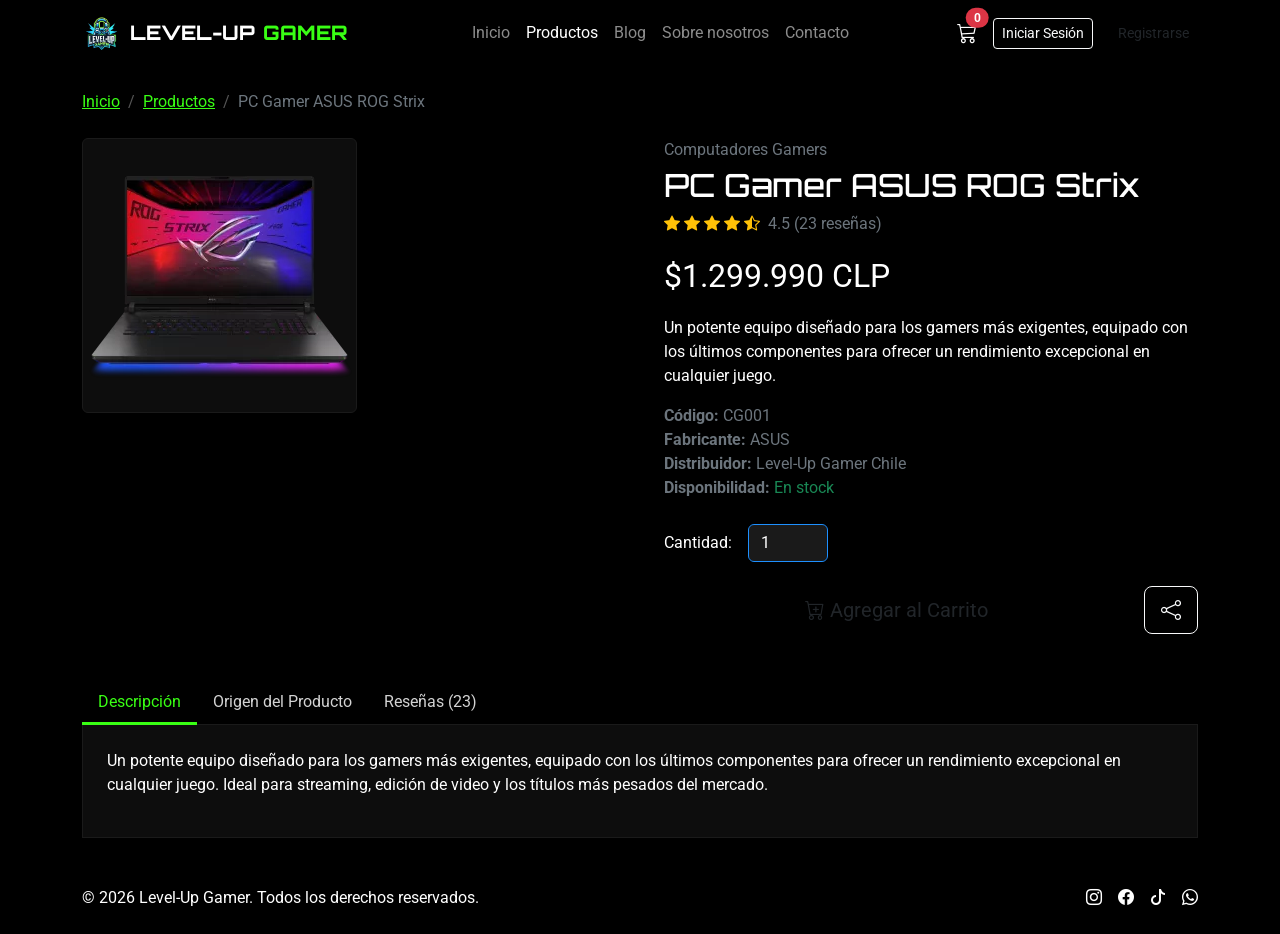
<file: detalle-producto.html>
<!DOCTYPE html>
<html lang="es">
<head>
    <meta charset="UTF-8">
    <meta name="viewport" content="width=device-width, initial-scale=1.0">
    <title>Level-Up Gamer | Detalle del Producto</title>


    <link href="https://cdn.jsdelivr.net/npm/bootstrap@5.3.3/dist/css/bootstrap.min.css" rel="stylesheet">
    <link rel="stylesheet" href="https://cdn.jsdelivr.net/npm/bootstrap-icons@1.11.3/font/bootstrap-icons.css">


    <link rel="preconnect" href="https://fonts.googleapis.com">
    <link href="https://fonts.googleapis.com/css2?family=Orbitron:wght@600;800&family=Roboto:wght@400;500;700&display=swap" rel="stylesheet">


    <link rel="stylesheet" href="assets/css/style.css">
</head>
<body>
    


    <nav class="navbar navbar-expand-lg navbar-dark sticky-top">
        <div class="container">
            <a class="navbar-brand" href="index.html">
                <img src="assets/img/LEVEL-UP-GAMER.jpg" alt="Level-Up Gamer" height="40">
                LEVEL-UP <span class="text-accent">GAMER</span>
            </a>

            <button class="navbar-toggler" type="button" data-bs-toggle="collapse" data-bs-target="#navbarMain">
                <span class="navbar-toggler-icon"></span>
            </button>

            <div class="collapse navbar-collapse" id="navbarMain">
                <ul class="navbar-nav mx-auto mb-2 mb-lg-0">
                    <li class="nav-item"><a class="nav-link" href="index.html">Inicio</a></li>
                    <li class="nav-item"><a class="nav-link active" href="productos.html">Productos</a></li>
                    <li class="nav-item"><a class="nav-link" href="blog.html">Blog</a></li>
                    <li class="nav-item"><a class="nav-link" href="nosotros.html">Sobre nosotros</a></li>
                    <li class="nav-item"><a class="nav-link" href="contacto.html">Contacto</a></li>
                </ul>

                <div class="d-flex align-items-center gap-3">
                    <a href="carrito.html" class="text-white position-relative">
                        <i class="bi bi-cart3 fs-5"></i>
                        <span class="badge rounded-pill bg-danger position-absolute top-0 start-100 translate-middle" id="cart-count">0</span>
                    </a>
                    <a href="Login.html" class="btn btn-outline-light btn-sm">Iniciar Sesión</a>
                    <a href="registro.html" class="btn btn-accent btn-sm">Registrarse</a>
                </div>
            </div>
        </div>
    </nav>


    <div class="container mt-4">
        <nav aria-label="breadcrumb">
            <ol class="breadcrumb">
                <li class="breadcrumb-item"><a href="index.html" class="text-accent">Inicio</a></li>
                <li class="breadcrumb-item"><a href="productos.html" class="text-accent">Productos</a></li>
                <li class="breadcrumb-item active text-secondary" aria-current="page" id="breadcrumb-producto">PC Gamer ASUS ROG Strix</li>
            </ol>
        </nav>
    </div>

    <section class="container my-4" id="detalle-producto">

        <div class="row g-5">


            <div class="col-md-6">
                <img src="assets/img/PC-GAMER-ASUS-ROG-Strix.jpg" alt="PC Gamer ASUS ROG Strix" class="img-fluid rounded producto-imagen-grande" id="producto-imagen">
            </div>


            <div class="col-md-6">
                <p class="text-secondary mb-1" id="producto-categoria">Computadores Gamers</p>
                <h1 class="h2" id="producto-nombre">PC Gamer ASUS ROG Strix</h1>

                <div class="d-flex align-items-center gap-2 mb-3">
                    <span class="text-warning">
                        <i class="bi bi-star-fill"></i>
                        <i class="bi bi-star-fill"></i>
                        <i class="bi bi-star-fill"></i>
                        <i class="bi bi-star-fill"></i>
                        <i class="bi bi-star-half"></i>
                    </span>
                    <span class="text-secondary">4.5 (23 reseñas)</span>
                </div>

                <p class="price fs-2" id="producto-precio">$1.299.990 CLP</p>

                <p id="producto-descripcion">
                    Un potente equipo diseñado para los gamers más exigentes, equipado con los
                    últimos componentes para ofrecer un rendimiento excepcional en cualquier juego.
                </p>

                <ul class="list-unstyled text-secondary mb-4">
                    <li><strong>Código:</strong> <span id="producto-codigo">CG001</span></li>
                    <li><strong>Fabricante:</strong> <span id="producto-fabricante">ASUS</span></li>
                    <li><strong>Distribuidor:</strong> Level-Up Gamer Chile</li>
                    <li><strong>Disponibilidad:</strong> <span class="text-success">En stock</span></li>
                </ul>

                <div class="d-flex align-items-center gap-3 mb-4">
                    <label for="cantidad" class="mb-0">Cantidad:</label>
                    <input type="number" id="cantidad" class="form-control" style="width: 80px;" value="1" min="1">
                </div>

                <div class="d-flex gap-3">
                    <button class="btn btn-accent btn-lg flex-grow-1" id="btn-agregar-carrito">
                        <i class="bi bi-cart-plus"></i> Agregar al Carrito
                    </button>
                    <button class="btn btn-outline-light btn-lg" id="btn-compartir">
                        <i class="bi bi-share"></i>
                    </button>
                </div>

            </div>
        </div>


        <div class="row mt-5">
            <div class="col-12">
                <ul class="nav nav-tabs" id="tabsProducto" role="tablist">
                    <li class="nav-item" role="presentation">
                        <button class="nav-link active" data-bs-toggle="tab" data-bs-target="#tab-descripcion" type="button">Descripción</button>
                    </li>
                    <li class="nav-item" role="presentation">
                        <button class="nav-link" data-bs-toggle="tab" data-bs-target="#tab-origen" type="button">Origen del Producto</button>
                    </li>
                    <li class="nav-item" role="presentation">
                        <button class="nav-link" data-bs-toggle="tab" data-bs-target="#tab-resenas" type="button">Reseñas (23)</button>
                    </li>
                </ul>

                <div class="tab-content p-4 tab-box">

                    <div class="tab-pane fade show active" id="tab-descripcion">
                        <p>
                            Un potente equipo diseñado para los gamers más exigentes, equipado con los
                            últimos componentes para ofrecer un rendimiento excepcional en cualquier juego.
                            Ideal para streaming, edición de video y los títulos más pesados del mercado.
                        </p>
                    </div>

                    <div class="tab-pane fade" id="tab-origen">
                        <p><strong>Fabricante:</strong> ASUS (Taiwán)</p>
                        <p><strong>Distribuidor autorizado:</strong> Level-Up Gamer Chile</p>
                        <p>Todos nuestros productos cuentan con garantía oficial del fabricante y son 100% originales, para asegurar su autenticidad y calidad.</p>
                    </div>

                    <div class="tab-pane fade" id="tab-resenas">



                        <div class="resena mb-3 pb-3">
                            <div class="d-flex justify-content-between">
                                <strong>Gonzalo P.</strong>
                                <span class="text-warning">
                                    <i class="bi bi-star-fill"></i><i class="bi bi-star-fill"></i><i class="bi bi-star-fill"></i><i class="bi bi-star-fill"></i><i class="bi bi-star-fill"></i>
                                </span>
                            </div>
                            <p class="text-secondary mb-0">Excelente rendimiento, llegó bien embalado y funciona perfecto para mis juegos favoritos.</p>
                        </div>

                        <div class="resena mb-3 pb-3">
                            <div class="d-flex justify-content-between">
                                <strong>Camila R.</strong>
                                <span class="text-warning">
                                    <i class="bi bi-star-fill"></i><i class="bi bi-star-fill"></i><i class="bi bi-star-fill"></i><i class="bi bi-star-fill"></i><i class="bi bi-star"></i>
                                </span>
                            </div>
                            <p class="text-secondary mb-0">Muy buen equipo, aunque esperaba que trajera más accesorios incluidos.</p>
                        </div>


                        <hr>
                        <h5 class="mt-4 mb-3">Deja tu reseña</h5>
                        <form id="form-resena">
                            <div class="mb-3">
                                <label class="form-label">Tu calificación</label><br>
                                <select class="form-select" style="width: 150px;" id="resena-estrellas">
                                    <option value="5">5 estrellas</option>
                                    <option value="4">4 estrellas</option>
                                    <option value="3">3 estrellas</option>
                                    <option value="2">2 estrellas</option>
                                    <option value="1">1 estrella</option>
                                </select>
                            </div>
                            <div class="mb-3">
                                <label for="resena-comentario" class="form-label">Comentario</label>
                                <textarea class="form-control" id="resena-comentario" rows="3" placeholder="Cuéntanos qué te pareció el producto..."></textarea>
                            </div>
                            <button type="submit" class="btn btn-accent">Publicar Reseña</button>
                        </form>

                    </div>

                </div>
            </div>
        </div>
    </section>


    <footer class="footer py-4">
        <div class="container d-flex flex-column flex-md-row justify-content-between align-items-center">
            <p class="mb-2 mb-md-0">&copy; 2026 Level-Up Gamer. Todos los derechos reservados.</p>
            <div class="d-flex gap-3">
                <a href="#" class="text-white"><i class="bi bi-instagram"></i></a>
                <a href="#" class="text-white"><i class="bi bi-facebook"></i></a>
                <a href="#" class="text-white"><i class="bi bi-tiktok"></i></a>
                <a href="https://wa.me/56900000000" class="text-white"><i class="bi bi-whatsapp"></i></a>
            </div>
        </div>
    </footer>

    <script src="https://cdn.jsdelivr.net/npm/bootstrap@5.3.3/dist/js/bootstrap.bundle.min.js"></script>
    <script src="assets/js/funciones.js"></script>


</body>
</html>
</file>
<file: assets/css/style.css>
@import url('https://fonts.googleapis.com/css2?family=Orbitron:wght@400;700&family=Roboto:wght@300;400&display=swap');


body {
    background-color: #000000;
    color: #FFFFFF;
    font-family: 'Roboto', sans-serif;
}

h1, h2, h3, h4, h5, h6, .navbar-brand {
    font-family: 'Orbitron', sans-serif;
}

.navbar-custom {
    background-color: #0d6efd !important;
}
.navbar-custom .nav-link, .navbar-custom .navbar-brand {
    color: #FFFFFF !important;
}

.footer-custom {
    background-color: #000000;
    border-top: 2px solid #0d6efd;
}


.extracto-empresa {
    text-align: center;
    font-size: 16px;
    line-height: 1.6;
    color: #D3D3D3;
}

.btn-neon-green { background-color: #39FF14; color: #000; font-weight: bold; }
.btn-neon-green:hover { background-color: #32e012; box-shadow: 0 0 10px #39FF14; }
.form-control { background-color: #1a1a1a; color: #fff; border: 1px solid #1E90FF; }
.form-control:focus { background-color: #2a2a2a; color: #fff; border-color: #39FF14; box-shadow: 0 0 5px #39FF14; }

.text-accent {
    color: #39FF14;
}

.navbar-brand {
    display: flex;
    align-items: center;
    gap: 8px;
    font-weight: 800;
}
.navbar-brand img {
    border-radius: 6px;
}
.navbar-custom .nav-link.active {
    color: #39FF14 !important;
}

.hero {
    min-height: 60vh;
    display: flex;
    background: linear-gradient(180deg, #000000 0%, #060612 100%);
    border-bottom: 2px solid #1E90FF;
}
.hero-title {
    font-size: 2.5rem;
    font-weight: 800;
}
.hero-subtitle {
    color: #D3D3D3;
    font-size: 1.1rem;
}
.section-title {
    font-weight: 700;
}

.category-card {
    display: block;
    text-align: center;
    background-color: #0d0d0d;
    border: 1px solid #1a1a1a;
    border-radius: 12px;
    padding: 1.5rem 1rem;
    color: #FFFFFF;
    transition: transform 0.15s ease, border-color 0.15s ease;
}
.category-card:hover {
    transform: translateY(-4px);
    border-color: #1E90FF;
    color: #FFFFFF;
}
.category-card p {
    margin-top: 0.5rem;
    margin-bottom: 0;
    font-weight: 500;
}

.product-card {
    background-color: #0d0d0d;
    border: 1px solid #1a1a1a;
    color: #FFFFFF;
    overflow: hidden;
    transition: border-color 0.15s ease;
}
.product-card:hover {
    border-color: #1E90FF;
}
.product-card .card-img-top {
    aspect-ratio: 4 / 3;
    object-fit: cover;
}
.product-card .price {
    color: #39FF14;
    font-weight: 700;
    font-size: 1.2rem;
}

.promo-banner {
    background-color: #0d0d0d;
    border-top: 1px solid #1a1a1a;
    border-bottom: 1px solid #1a1a1a;
}

.footer-custom a {
    color: #D3D3D3;
    font-size: 1.2rem;
}
.footer-custom a:hover {
    color: #39FF14 !important;
}

.login-card {
    background-color: #0d0d0d;
    border: 1px solid #1a1a1a;
    color: #FFFFFF;
}
.form-label {
    color: #D3D3D3;
}
.form-text {
    color: #888;
}
.alert-duoc {
    background-color: rgba(57, 255, 20, 0.08);
    border: 1px solid #39FF14;
    border-radius: 8px;
    color: #FFFFFF;
}

.page-header {
    background-color: #0d0d0d;
    border-bottom: 1px solid #1a1a1a;
}
.filter-box {
    background-color: #0d0d0d;
    border: 1px solid #1a1a1a;
    border-radius: 10px;
}
.filter-box h5 {
    color: #FFFFFF;
    font-size: 1rem;
    text-transform: uppercase;
    letter-spacing: 0.05em;
}
.filter-box .form-check-label {
    color: #D3D3D3;
}

.producto-imagen-grande {
    background-color: #0d0d0d;
    border: 1px solid #1a1a1a;
}
.breadcrumb-item + .breadcrumb-item::before {
    color: #555;
}
.tab-box {
    background-color: #0d0d0d;
    border: 1px solid #1a1a1a;
    border-top: none;
}
.nav-tabs {
    border-bottom-color: #1a1a1a;
}
.nav-tabs .nav-link {
    color: #D3D3D3;
    border: none;
    border-bottom: 3px solid transparent;
}
.nav-tabs .nav-link.active {
    background-color: transparent;
    color: #39FF14;
    border-bottom: 3px solid #39FF14;
}
.resena, .comentario {
    border-bottom: 1px solid #1a1a1a;
}

.blog-card {
    background-color: #0d0d0d;
    border: 1px solid #1a1a1a;
    color: #FFFFFF;
    overflow: hidden;
    transition: border-color 0.15s ease;
}
.blog-card:hover {
    border-color: #1E90FF;
}
.blog-card .card-img-top {
    aspect-ratio: 16 / 9;
    object-fit: cover;
}
.badge-categoria {
    display: inline-block;
    background-color: rgba(30, 144, 255, 0.15);
    color: #1E90FF;
    border: 1px solid #1E90FF;
    border-radius: 50px;
    padding: 0.2rem 0.75rem;
    font-size: 0.75rem;
    font-weight: 700;
    text-transform: uppercase;
}
.pagination .page-link {
    background-color: #0d0d0d;
    border: 1px solid #1a1a1a;
    color: #D3D3D3;
}
.pagination .page-link:hover {
    background-color: #1a1a1a;
    color: #39FF14;
}

.articulo-contenido p {
    color: #D3D3D3;
    line-height: 1.8;
    margin-bottom: 1.25rem;
}
.compartir-box,
.relacionados-box {
    border-top: 1px solid #1a1a1a;
}

@media (max-width: 767px) {
    .hero-title {
        font-size: 1.8rem;
    }
}
</file>
